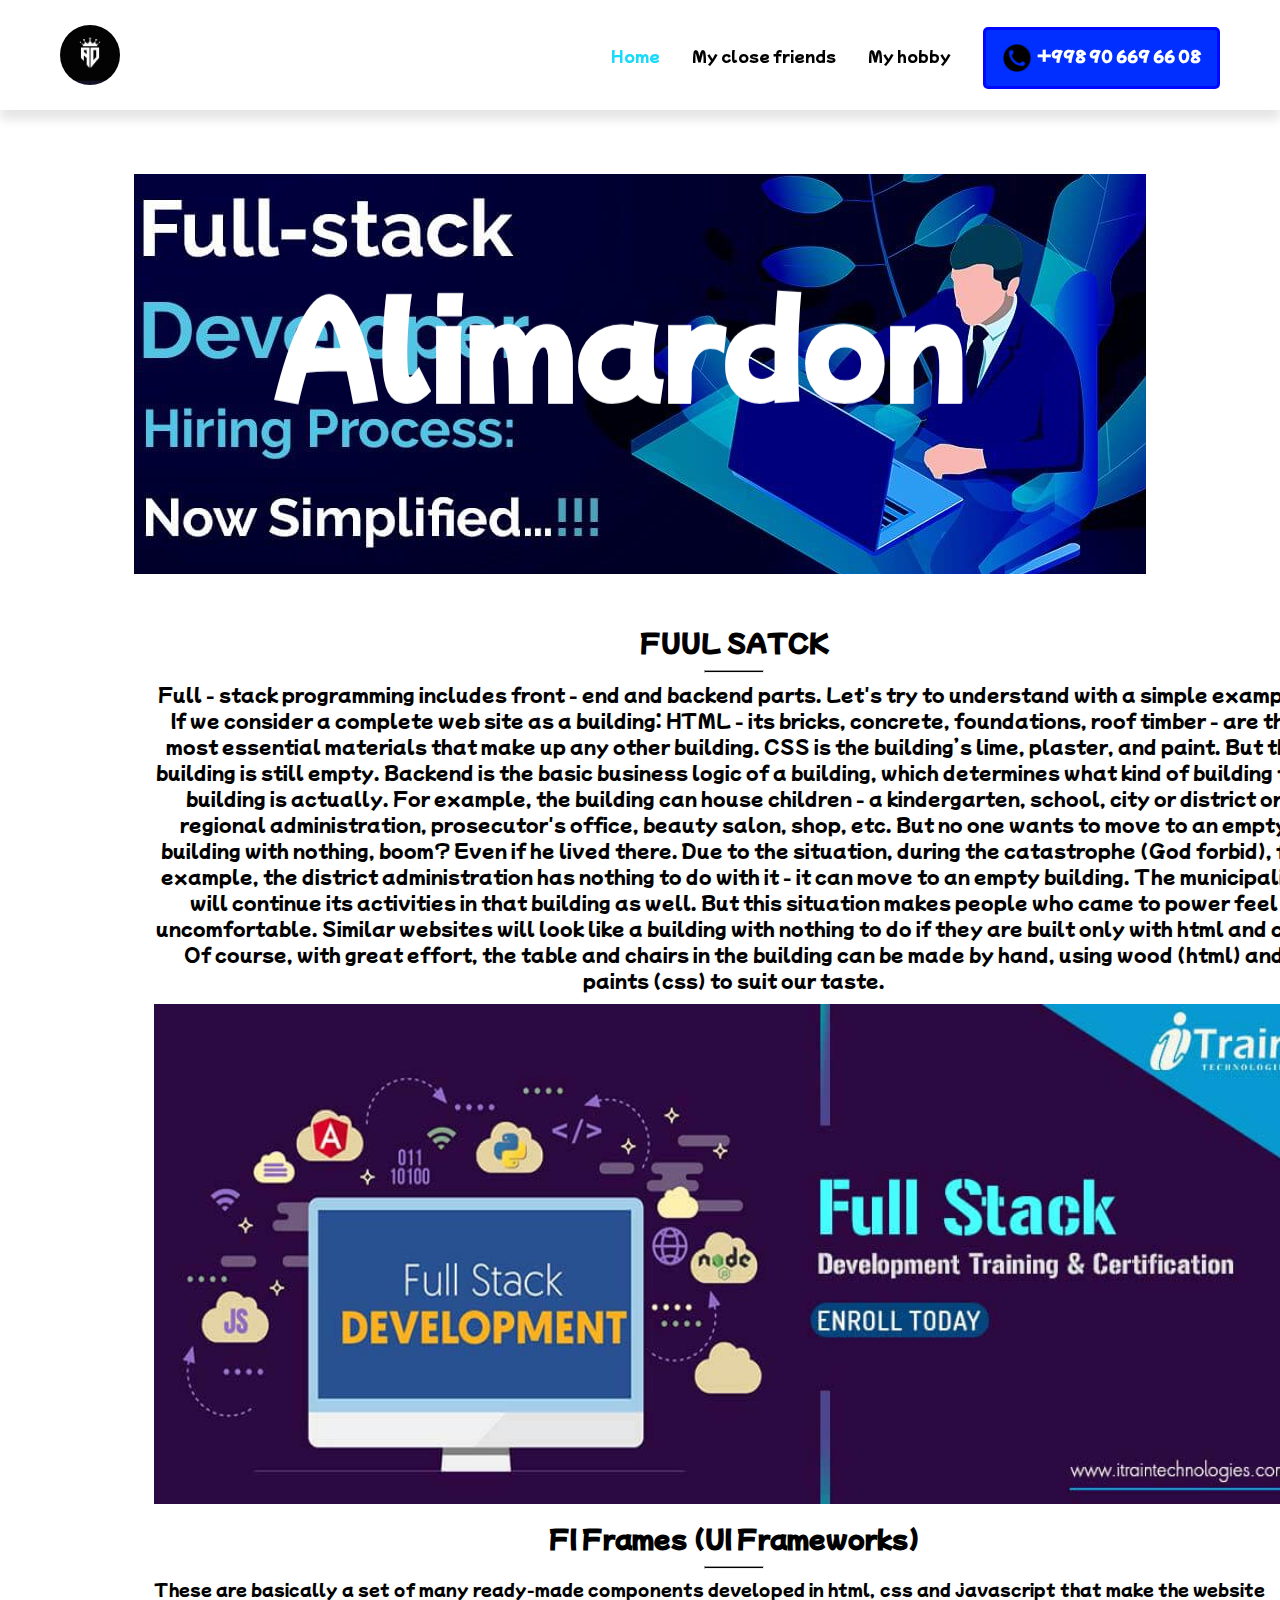
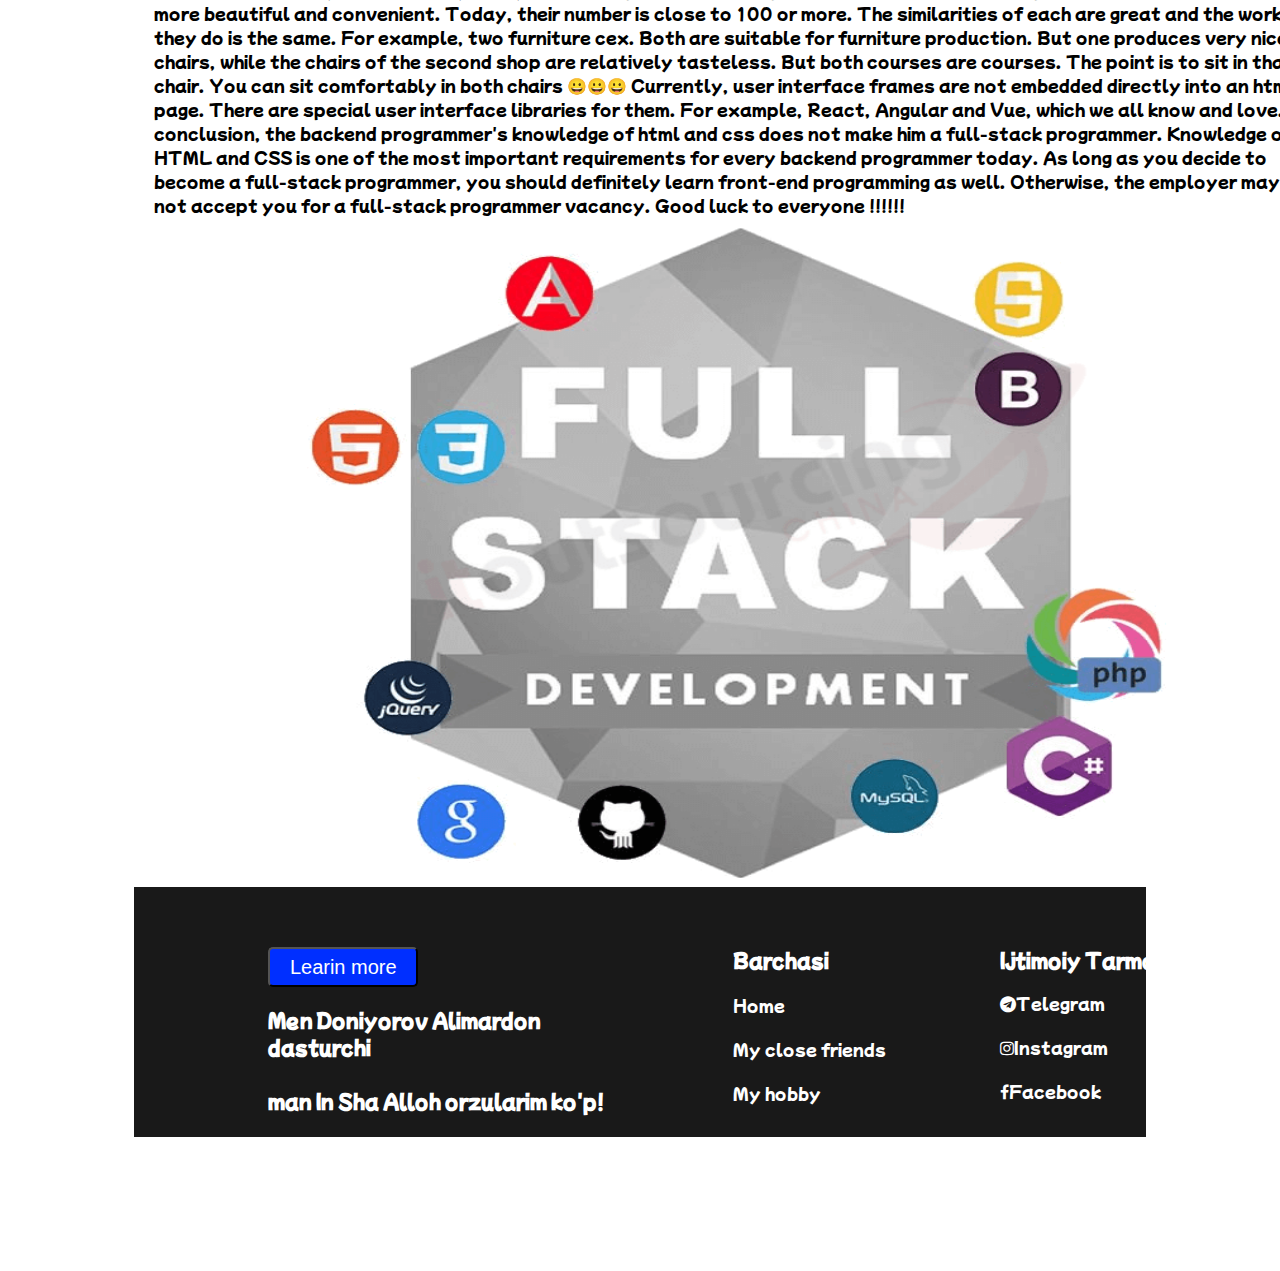
<file: index.html>
<!DOCTYPE html>
<html lang="en">

<head>
    <meta charset="UTF-8">
    <meta http-equiv="X-UA-Compatible" content="IE=edge">
    <meta name="viewport" content="width=device-width, initial-scale=1.0">
    <link rel="stylesheet" href="https://cdnjs.cloudflare.com/ajax/libs/font-awesome/4.7.0/css/font-awesome.min.css">
    <link rel="stylesheet" href="./css/main.css">
    <title> WEB SAYT</title>
</head>

<body>
    <!-- ------------SITE HEADER--------------- -->
    <header class="site-header">
        <h1 class="visually-hidden">WEB SAYT</h1>
        <div class="container site-container">
            <a class="logo" href="#">
                <img class="logo-img" src="./images/logo.jpg" alt="logo" width="60" height="60">
            </a>

            <!-- --------------NAV----------------- -->
            <nav class="sitenav">
                <ul class="sitenav-list">
                    <li class="sitenav-item">
                        <a id="active" class="sitenav-link" href="#">Home</a>
                    </li>

                    <li class="sitenav-item">
                        <a class="sitenav-link" href="my.close.friends.html">My close friends</a>
                    </li>

                    <li class="sitenav-item">
                        <a class="sitenav-link" href="my.hobby.html">My hobby</a>
                    </li>
                </ul>

                <a class="sitenav-btn" href="tel:998906696608">
                    <img class="sitenav-icon" src="./images/tel.png" alt="tel logo" width="30" height="30">+998 90 669
                    66 08</a>
            </nav>
        </div>
    </header>
    <!-- ----------------SITE MAIN--------------- -->
<main class="site-main">
    <section class="hero">
        <div class="container">
            <div class="hero-top">
                <h1 class="her-top-heading">
                    <marquee class="hero-top-heading-marquee" width="100%" direction="down" height="200px">
                        Doniyorov Alimardon
                    </marquee>
                </h1>
            </div>
        </div>
    </section>

    <section class="information">
        <div class="container">
            <div class="information-hero">
                <h2 class="information-hero-heading">FUUL SATCK</h2>
                <hr class="information-hero-hr">
                <p class="information-hero-paragraph">Full - stack programming includes front - end and backend
                    parts. Let's try to understand with a simple example:

                    If we consider a complete web site as a building:

                    HTML - its bricks, concrete, foundations, roof timber - are the most essential materials that
                    make up any other building.

                    CSS is the building’s lime, plaster, and paint. But the building is still empty.

                    Backend is the basic business logic of a building, which determines what kind of building the
                    building is actually. For example, the building can house children - a kindergarten, school,
                    city or district or regional administration, prosecutor's office, beauty salon, shop, etc.

                    But no one wants to move to an empty building with nothing, boom? Even if he lived there. Due to
                    the situation, during the catastrophe (God forbid), for example, the district administration has
                    nothing to do with it - it can move to an empty building. The municipality will continue its
                    activities in that building as well. But this situation makes people who came to power feel
                    uncomfortable. Similar websites will look like a building with nothing to do if they are built
                    only with html and css. Of course, with great effort, the table and chairs in the building can
                    be made by hand, using wood (html) and paints (css) to suit our taste.</p>

                <img class="iformation-hero-img" src="./images/bgimg1.jpg" alt="ful stack img" width="1150"
                    height="500">
            </div>
            <div class="information-top">
                <h2 class="informaton-top-heading">FI Frames (UI Frameworks)</h2>
                <hr class="information-hero-hr">
                <p class="information-top-paragraph">These are basically a set of many ready-made components
                    developed in html, css and javascript that make the website more beautiful and convenient.
                    Today, their number is close to 100 or more. The similarities of each are great and the work
                    they do is the same. For example, two furniture cex. Both are suitable for furniture production.
                    But one produces very nice chairs, while the chairs of the second shop are relatively tasteless.
                    But both courses are courses. The point is to sit in that chair. You can sit comfortably in both
                    chairs 😀😀😀

                    Currently, user interface frames are not embedded directly into an html page. There are special
                    user interface libraries for them. For example, React, Angular and Vue, which we all know and
                    love.

                    In conclusion, the backend programmer's knowledge of html and css does not make him a full-stack
                    programmer. Knowledge of HTML and CSS is one of the most important requirements for every
                    backend programmer today. As long as you decide to become a full-stack programmer, you should
                    definitely learn front-end programming as well. Otherwise, the employer may not accept you for a
                    full-stack programmer vacancy. Good luck to everyone !!!!!!</p>
                <img class="information-top-img" src="./images/bgimg2.png" alt="fuul stack img" width="1150"
                    height="650">
            </div>
        </div>
    </section>
</main>

<!-- -----------SITE FOOTER----------- -->
<footer class="site-footer">
    <div class="container">
        <div class="hero-footer">
            <div class="hero-footer-top">
                <button class="btn">Learin more</button>
                <h3 class="hero-footer-top-heading">Men Doniyorov Alimardon dasturchi <br><br>man In Sha Alloh orzularim
                    ko'p!</h3>
            </div>

            <ul class="hero-footer-list">
                <li  class="hero-footer-item">
                    <h3 class="hero-footer-list-heading">Barchasi</h3>
                </li>
                <li class="hero-footer-item">
                    <a class="hero-footer-link" href="#">Home</a>
                </li>

                <li class="hero-footer-item">
                    <a class="hero-footer-link" href="#">My close friends</a>
                </li>

                <li class="hero-footer-item">
                    <a class="hero-footer-link" href="#">My hobby</a>
                </li>
            </ul>



            <ul class="hero-footer-list">
                <h3 class="hero-footer-list-heading">Ijtimoiy Tarmoqlar</h3>
                <li class="hero-footer-item">
                    <a class="hero-footer-link" href="https://t.me/alimardon28"><i class="fa fa-telegram"></i>Telegram</a>
                </li>

                <li class="hero-footer-item">
                    <a class="hero-footer-link" href="#"><i class="fa fa-instagram "></i>Instagram</a>
                </li>

                <li class="hero-footer-item">
                    <a class="hero-footer-link" href="#"><i class="fa fa-facebook"></i>Facebook</a>
                </li>
            </ul>

        </div>
    </div>
</footer>
</body>

</html>
</file>
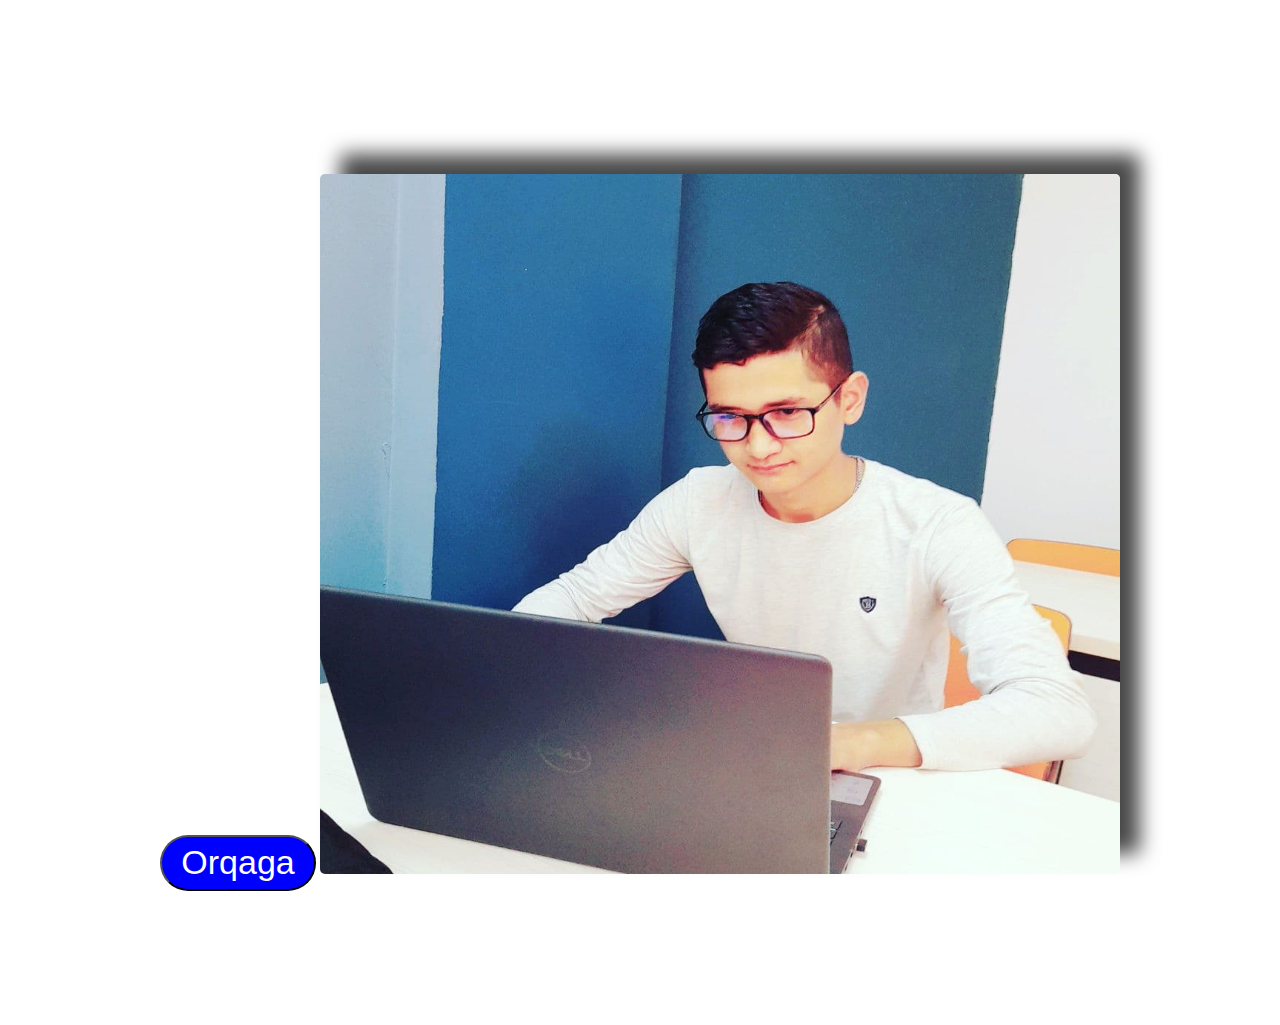
<file: img.html>
<!DOCTYPE html>
<html lang="en">
<head>
    <meta charset="UTF-8">
    <meta http-equiv="X-UA-Compatible" content="IE=edge">
    <meta name="viewport" content="width=device-width, initial-scale=1.0">
    <link rel="stylesheet" href="./css/main.css">
    <title>web sayt</title>
</head>
<body>
   <!-- -----------SITE  HEADER------------- -->
   <header></header>

   <!-- ------------SITE MAIN--------------- -->

   <main class="site-main">
        <section class="site-main-section">
            <div class="site-main-section-top">
               <a href="my.close.friends.html">
                <button class="site-main-section-top-btn">Orqaga</button>
               </a>
                <img class="site-main-section-top-img" src="./images/mashrab.jpg" alt="mashab" width="800" height="700">
            </div>
        </section>
   </main>

   <!-- ------------------SITE FOOTER------------- -->
   <footer></footer>
</body>
</html>
</file>
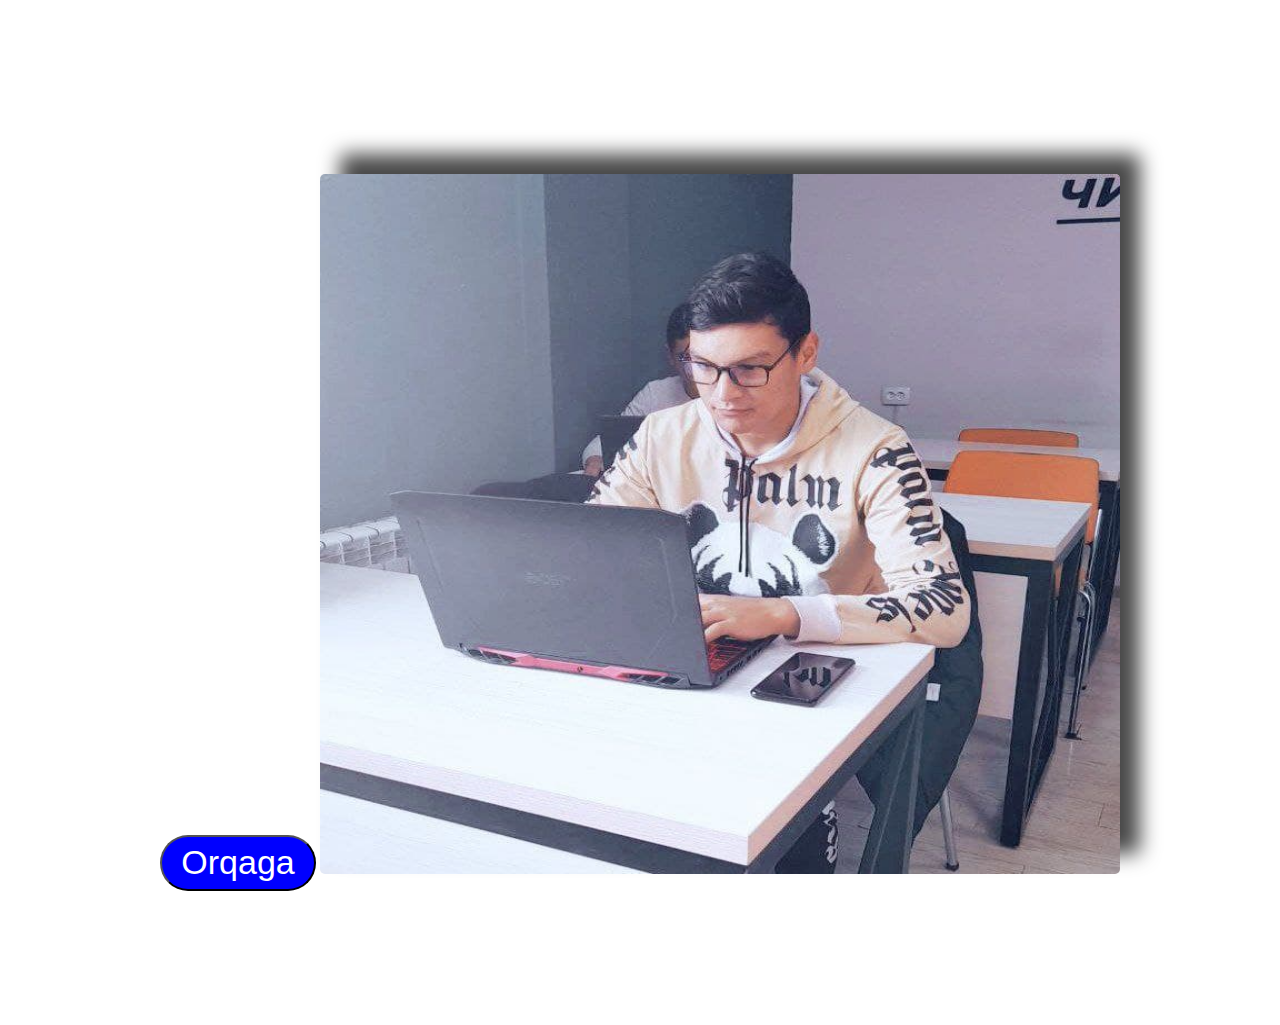
<file: img2.html>
<!DOCTYPE html>
<html lang="en">
<head>
    <meta charset="UTF-8">
    <meta http-equiv="X-UA-Compatible" content="IE=edge">
    <meta name="viewport" content="width=device-width, initial-scale=1.0">
    <link rel="stylesheet" href="./css/main.css">
    <title>web sayt</title>
</head>
<body>
     <!-- -----------SITE  HEADER------------- -->
   <header></header>

   <!-- ------------SITE MAIN--------------- -->

   <main class="site-main">
        <section class="site-main-section">
            <div class="site-main-section-top">
                <a href="my.close.friends.html">
                    <button class="site-main-section-top-btn">Orqaga</button>
                   </a>
                <img class="site-main-section-top-imgg" src="./images/tohirjon.jpg" alt="tohir" width="800" height="700">
            </div>
        </section>
   </main>

   <!-- ------------------SITE FOOTER------------- -->
   <footer></footer>
</body>
</html>
</file>
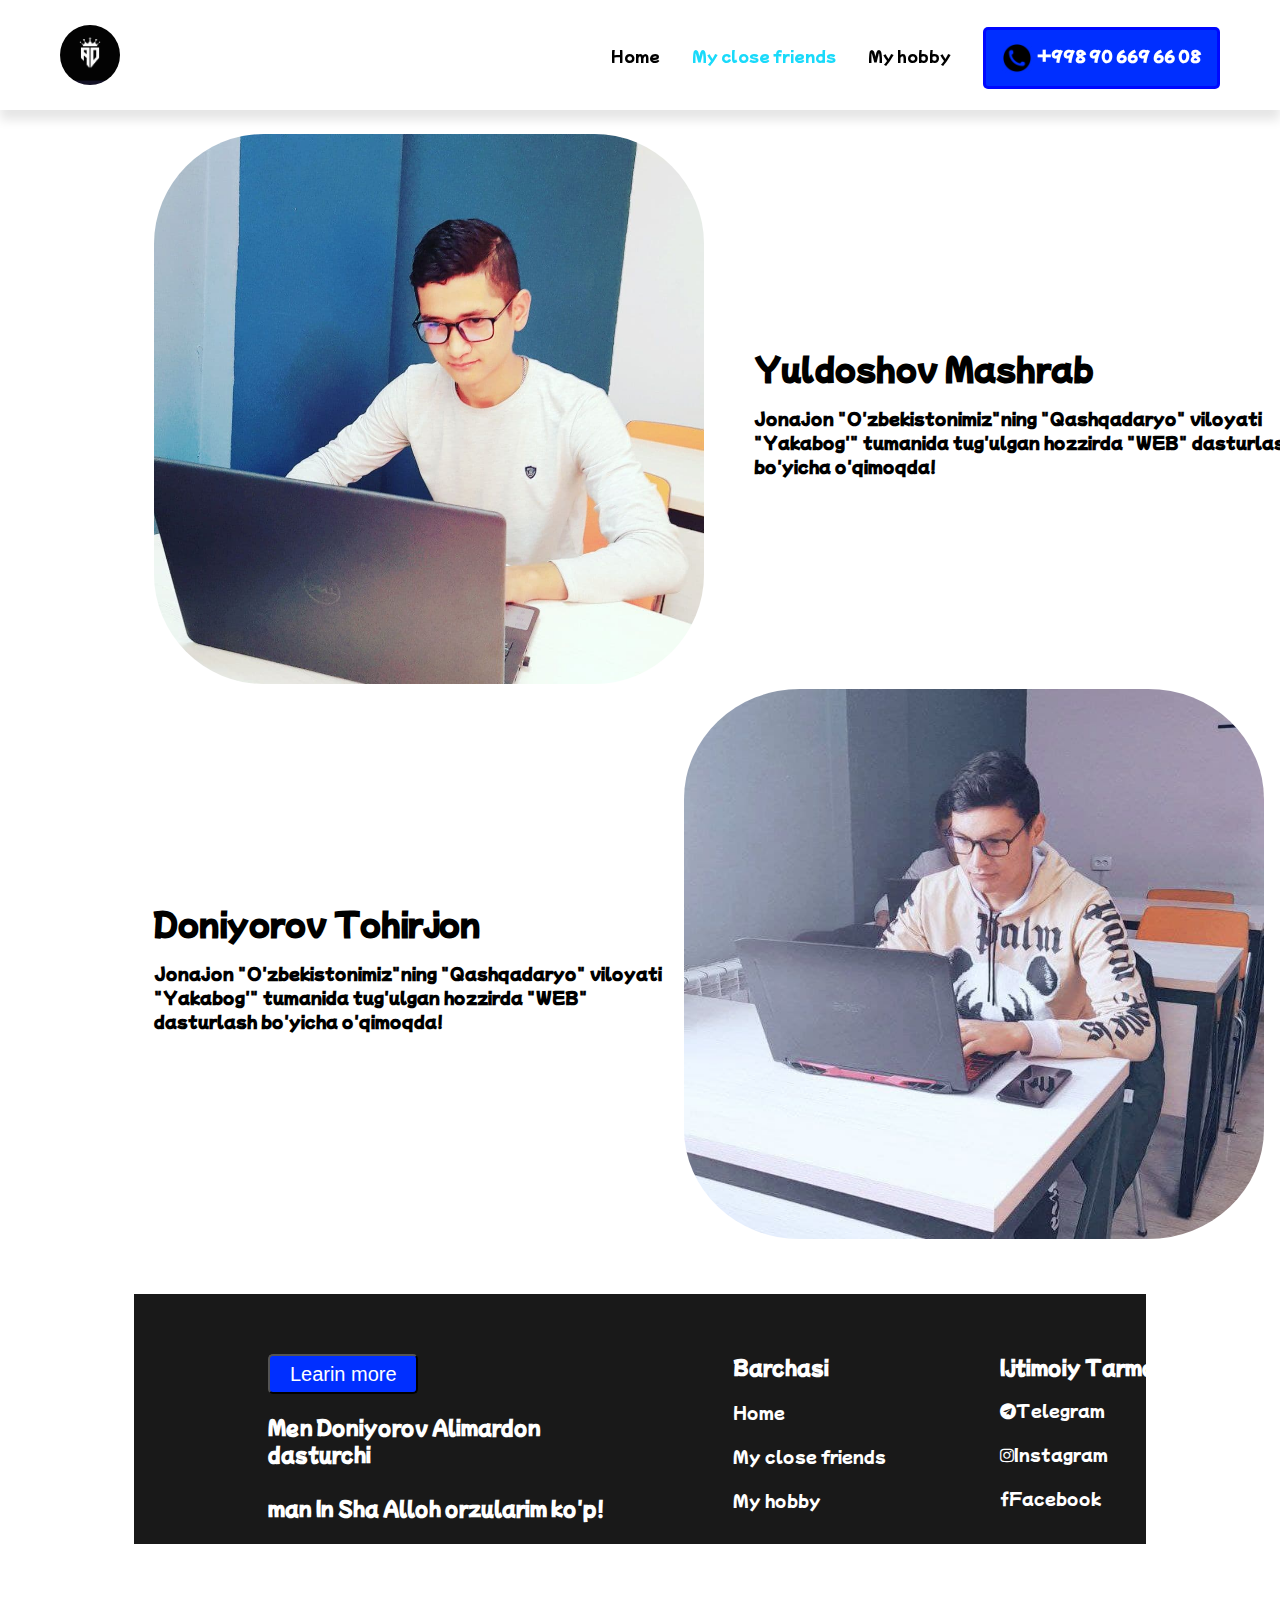
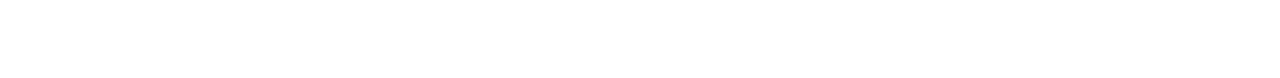
<file: my.close.friends.html>
<!DOCTYPE html>
<html lang="en">
<head>
    <meta charset="UTF-8">
    <meta http-equiv="X-UA-Compatible" content="IE=edge">
    <meta name="viewport" content="width=device-width, initial-scale=1.0">
    <link rel="stylesheet" href="https://cdnjs.cloudflare.com/ajax/libs/font-awesome/4.7.0/css/font-awesome.min.css">
    <link rel="stylesheet" href="./css/main.css">
    <title> web sayt</title>
</head>
<body>
       <!-- ------------SITE HEADER--------------- -->
    <header class="site-header">
        <h1 class="visually-hidden">WEB SAYT</h1>
        <div class="container site-container">
            <a class="logo" href="#">
                <img class="logo-img" src="./images/logo.jpg" alt="logo" width="60" height="60">
            </a>

            <!-- --------------NAV----------------- -->
            <nav class="sitenav">
                <ul class="sitenav-list">
                    <li class="sitenav-item">
                        <a class="sitenav-link" href="index.html">Home</a>
                    </li>

                    <li class="sitenav-item">
                        <a id="active" class="sitenav-link" href="my.close.friends.html">My close friends</a>
                    </li>

                    <li class="sitenav-item">
                        <a class="sitenav-link" href="my.hobby.html">My hobby</a>
                    </li>
                </ul>

                <a class="sitenav-btn" href="tel:998906696608">
                    <img class="sitenav-icon" src="./images/tel.png" alt="tel logo" width="30" height="30">+998 90 669
                    66 08</a>
            </nav>
        </div>
    </header>

    <!-- -----------------SITE-MAIN---------------- -->

    <main class="site_main">
        <section class="site_hero">
            <div class="container">
                 <ul class="site_hero-item">
                     <li class="site_hero-item-list">
                         <a href="img.html"> <img class="site_hero-item-list-img" src="./images/mashrab.jpg" alt="mashrab images" width="550" height="550"></a>
                           <div class="site_hero-item-list-div">

                            <h2 class="site_hero-item-list-div-heading">Yuldoshov Mashrab</h2>

                            <p class="site_hero-item-list-div-paragraph">Jonajon "O'zbekistonimiz"ning "Qashqadaryo" viloyati "Yakabog'" tumanida tug'ulgan hozzirda "WEB" dasturlash bo'yicha o'qimoqda!</p>
                           </div>
                     </li>

                     <li class="site_hero-item-list">
                        <div class="site_hero-item-list-div">
                            <h2 class="site_hero-item-list-div-heading">Doniyorov Tohirjon</h2>

                            <p class="site_hero-item-list-div-paragraph">Jonajon "O'zbekistonimiz"ning "Qashqadaryo" viloyati "Yakabog'" tumanida tug'ulgan hozzirda "WEB" dasturlash bo'yicha o'qimoqda!</p>
                           </div>
                           <a href="img2.html">
                            <img class="site_hero-item-list-img" src="./images/tohirjon.jpg" alt="tohirjon images" width="580" height="550">
                           </a>
                     </li>
                 </ul>
            </div>
        </section>
    </main>

    <!-- ---------------------FOOTER----------------- -->

    <footer class="site-footer">
        <div class="container">
            <div class="hero-footer">
                <div class="hero-footer-top">
                    <button class="btn">Learin more</button>
                    <h3 class="hero-footer-top-heading">Men Doniyorov Alimardon dasturchi <br><br>man In Sha Alloh orzularim
                        ko'p!</h3>
                </div>

                <ul class="hero-footer-list">
                    <li  class="hero-footer-item">
                        <h3 class="hero-footer-list-heading">Barchasi</h3>
                    </li>
                    <li class="hero-footer-item">
                        <a class="hero-footer-link" href="#">Home</a>
                    </li>

                    <li class="hero-footer-item">
                        <a class="hero-footer-link" href="#">My close friends</a>
                    </li>

                    <li class="hero-footer-item">
                        <a class="hero-footer-link" href="#">My hobby</a>
                    </li>
                </ul>



                <ul class="hero-footer-list">
                    <h3 class="hero-footer-list-heading">Ijtimoiy Tarmoqlar</h3>
                    <li class="hero-footer-item">
                        <a class="hero-footer-link" href="#"><i class="fa fa-telegram"></i>Telegram</a>
                    </li>

                    <li class="hero-footer-item">
                        <a class="hero-footer-link" href="#"><i class="fa fa-instagram "></i>Instagram</a>
                    </li>

                    <li class="hero-footer-item">
                        <a class="hero-footer-link" href="#"><i class="fa fa-facebook"></i>Facebook</a>
                    </li>
                </ul>

            </div>
        </div>
    </footer>
</body>
</html>
</file>
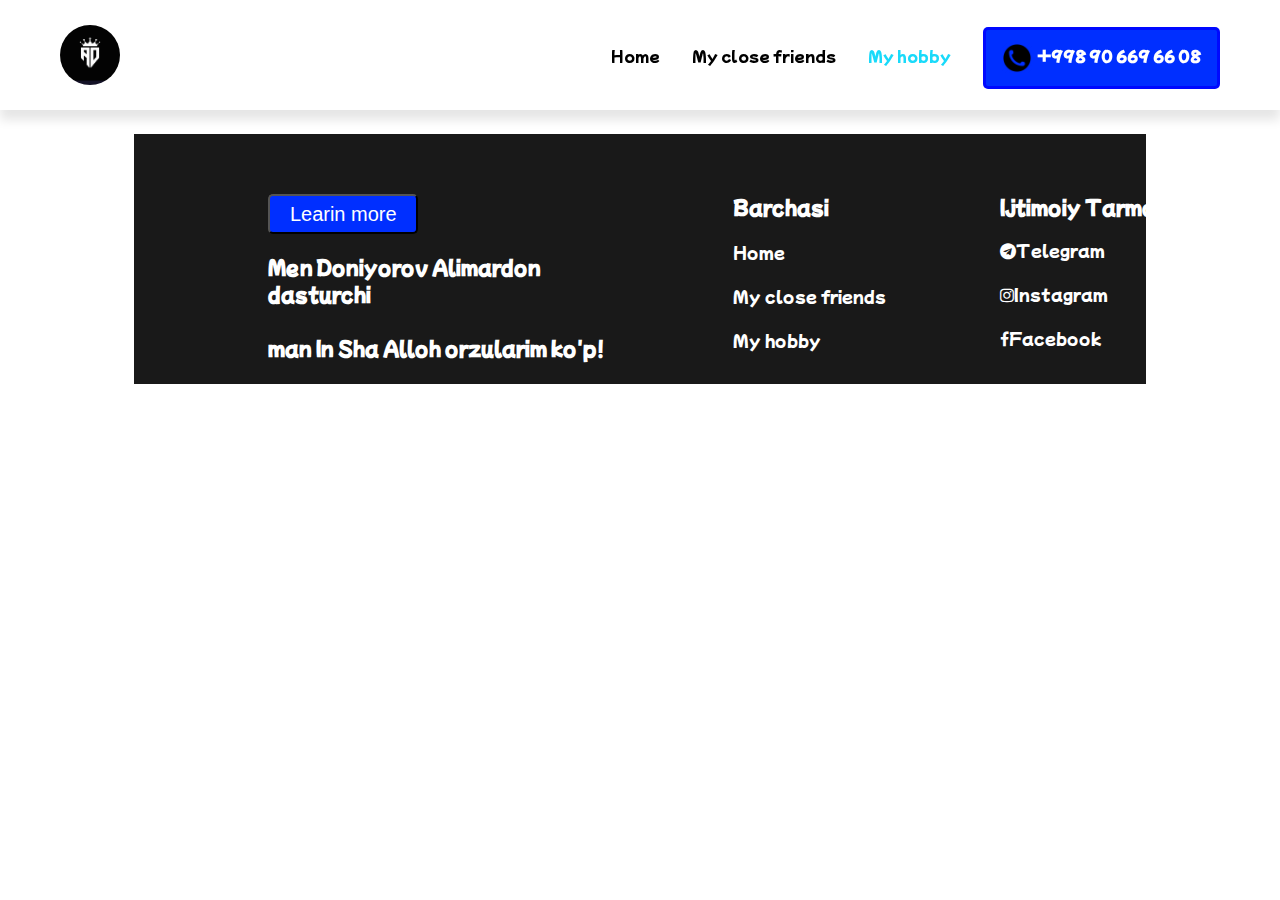
<file: my.hobby.html>
<!DOCTYPE html>
<html lang="en">
<head>
    <meta charset="UTF-8">
    <meta http-equiv="X-UA-Compatible" content="IE=edge">
    <meta name="viewport" content="width=device-width, initial-scale=1.0">
    <link rel="stylesheet" href="https://cdnjs.cloudflare.com/ajax/libs/font-awesome/4.7.0/css/font-awesome.min.css">
    <link rel="stylesheet" href="./css/main.css">
    <title>web sayt</title>
</head>
<body>
     <!-- ------------SITE HEADER--------------- -->
     <header class="site-header">
        <h1 class="visually-hidden">WEB SAYT</h1>
        <div class="container site-container">
            <a class="logo" href="#">
                <img class="logo-img" src="./images/logo.jpg" alt="logo" width="60" height="60">
            </a>

            <!-- --------------NAV----------------- -->
            <nav class="sitenav">
                <ul class="sitenav-list">
                    <li class="sitenav-item">
                        <a class="sitenav-link" href="index.html">Home</a>
                    </li>

                    <li class="sitenav-item">
                        <a class="sitenav-link" href="my.close.friends.html">My close friends</a>
                    </li>

                    <li class="sitenav-item">
                        <a id="active" class="sitenav-link" href="my.hobby.html">My hobby</a>
                    </li>
                </ul>

                <a class="sitenav-btn" href="tel:998906696608">
                    <img class="sitenav-icon" src="./images/tel.png" alt="tel logo" width="30" height="30">+998 90 669
                    66 08</a>
            </nav>
        </div>
    </header>

    <!-- ------------SITE MAIN---------- -->
    <main>

    </main>

    <!-- ---------------SITE FOOTER----------- -->

    <footer class="site-footer">
        <div class="container">
            <div class="hero-footer">
                <div class="hero-footer-top">
                    <button class="btn">Learin more</button>
                    <h3 class="hero-footer-top-heading">Men Doniyorov Alimardon dasturchi <br><br>man In Sha Alloh orzularim
                        ko'p!</h3>
                </div>

                <ul class="hero-footer-list">
                    <li  class="hero-footer-item">
                        <h3 class="hero-footer-list-heading">Barchasi</h3>
                    </li>
                    <li class="hero-footer-item">
                        <a class="hero-footer-link" href="#">Home</a>
                    </li>

                    <li class="hero-footer-item">
                        <a class="hero-footer-link" href="#">My close friends</a>
                    </li>

                    <li class="hero-footer-item">
                        <a class="hero-footer-link" href="#">My hobby</a>
                    </li>
                </ul>



                <ul class="hero-footer-list">
                    <h3 class="hero-footer-list-heading">Ijtimoiy Tarmoqlar</h3>
                    <li class="hero-footer-item">
                        <a class="hero-footer-link" href="#"><i class="fa fa-telegram"></i>Telegram</a>
                    </li>

                    <li class="hero-footer-item">
                        <a class="hero-footer-link" href="#"><i class="fa fa-instagram "></i>Instagram</a>
                    </li>

                    <li class="hero-footer-item">
                        <a class="hero-footer-link" href="#"><i class="fa fa-facebook"></i>Facebook</a>
                    </li>
                </ul>

            </div>
        </div>
    </footer>
</body>
</html>
</file>
<file: css/main.css>
@import url('https://fonts.googleapis.com/css2?family=Mochiy+Pop+P+One&display=swap');

@import url('https://fonts.googleapis.com/css2?family=Mochiy+Pop+P+One&display=swap');

*,
*::after,
*::before{
    box-sizing: border-box;
}

body{
    font-size: 16px;
    font-family: 'Mochiy Pop P One', sans-serif;
    font-family: 'Mochiy Pop P One', sans-serif;
    margin:134px;
}

img{
    display: inline-block;
}

.container{
    width: 1200px;
    margin: 0 auto;
    padding: 0 20px;
}

.visually-hidden {
    position: absolute;
    width: 1px;
    height: 1px;
    margin: -1px;
    padding: 0;
    overflow: hidden;
    border: 0;
    clip: rect(0 0 0 0)
  }
  /* HEADER */
.site-header{
    position: fixed;
    z-index: 1;
    width: 100%;
    top: 0;
    left: 0;
    display: flex;
    padding-top: 5px;
    background-color: #fff;
    box-shadow: 0px 10px 10px rgba(0, 0, 0, 0.1)
}

.site-container{
   display: flex;
}

.logo{
   margin: 0;
   padding: 20px 0;
}

.logo-img{
    display: inline-block;
    text-decoration: none;
    border-radius: 50%;
}

 /* NAV */
.sitenav{
    display: flex;
    align-items: center;
    margin-left:auto;
}

.sitenav-list{
    display: flex;
    list-style: none;
    padding: 8px 16px;
}

.sitenav-link{
    display: inline-block;
    padding: 13px 16px;
    text-decoration: none;
    font-size: 15px;
    line-height: 24px;
    color: #000000;
    border-bottom: 3px solid transparent;
}

.sitenav-link:hover {
    border-bottom: 3px solid #000;
    color: #494949;
}

.sitenav-link:active{
    background-color: #191919;
    color: #fff;

}

#active{
    color: #19dafa !important;
    border-bottom:transparent;
}


.sitenav-btn{
    display: inline-block;
    padding: 13px 16px;
    text-decoration: none;
    font-size: 15px;
    line-height: 24px;
    border: 3px solid #00fc;
    background-color: rgb(0, 47, 255);
    color: #fff;
    border-radius: 5px;
    font-weight: 600;
}

.sitenav-icon{
    vertical-align: middle;
    margin-right: 5px;
}

.sitenav-btn:hover{
    background-color:#00bc;
}

.sitenav-btn:active{
    background-color: #fff;
    border: 3px solid #00fc;
    color:#00bc ;
}

/* MAIN */

.site-main{
    margin: 0;
    padding: 0;
    padding-top: 40px;
}

.hero{
    margin: 0;
    padding: 0;
    background-image: url(../images/bgimg.jpg);
    background-repeat: no-repeat;
    background-position: center;
    width: 100%;
    height: 400px;

}
.hero-top{
    padding-top: 30px;
    font-size: 60px;
    font-weight: 600;
}

.her-top-heading{
  color: #fff;
}

.hero-top-heading-marquee{
    margin-left: 120px;
}

.information-hero{
    margin: 0;
    padding: 0;
    padding-top: 50px;
    margin-bottom: 11px;
}

.information-hero-heading{
    margin: 0;
    padding: 0;
    text-align: center;
    margin-bottom: 11px;
}

.information-hero-hr{
    width: 60px;
    height: 3px;
    background-color: #000;
    align-items: center;
    margin-bottom: 8px;
}

.information-hero-paragraph{
    margin: 0;
    padding: 0;
    font-size: 18px;
    font-weight: 30px;
    margin-bottom: 11px;
    text-align: center;
}

.information-top-img{
    margin-bottom: 4px;
}

.information-top{
    margin: 0;
    padding: 0;

}

.informaton-top-heading{
    margin: 0;
    padding: 0;
    text-align: center;
    margin-bottom:11px;
}

.information-top-paragraph{
    margin: 0;
    padding: 0;
    align-items: center;
    justify-content: center;
    margin-bottom: 11px;
}

/* FOOTER */
.site-footer{
    background: #191919;
    height: 250px;
}
.hero-footer{
    display: flex;
    justify-content:space-evenly;
}

.hero-footer-top{
    padding-top: 60px;
}

.btn{
    width: 150px;
    height: 40px;
    border-radius: 5px;
    background-color: rgb(0, 47, 255);
    color: #fff;
    font-size: 20px;
    font-weight: 20px;
}


.hero-footer-item{
    margin-bottom: 20px;
}
.hero-footer-top-heading{
    width: 350px;
    height: 40px;
    color: #fff;
}

.hero-footer-list{
    position: relative;
    top: 40px;
    margin: 0;
    padding: 0;
    list-style: none;
}

.hero-footer-list-heading{
    color: #fff;
}

.hero-footer-link{
      text-decoration: none;
      font-size: 16px;
      color: #fff;
}


/* MY CLOSE FRIENDS */
/* SITE MAIN */

.sitemain{
    margin: 0;
    padding: 0;
}

.site_hero{
    padding-bottom: 50px;
}

#active{
    color: #19dafa !important;
    border: transparent;
}

.site_hero-item{
    list-style: none;
    margin: 0;
    padding: 0;
}

.site_hero-item-list-img{
    border-radius: 20%;
    margin-right: 50px;
}

.site_hero-item-list{
   display: flex;
   justify-content: center;
   align-items: center;
}

.site_hero-item-list-div{
    margin: 0;
    padding: 0;
    font-weight: bold;
}

.site_hero-item-list-div-heading{
    font-size: 30px;
    line-height: 28px;
    font-weight: bold;
    width: 380px;
    height: 28px;
}

.ite_hero-item-list-div-paragraph{
    display: inline-block;
    font-weight: bold;
    width:500px ;
    height: 60px;
    font-size: 20px;
}

/* MY HOBBY */
/* SITE MAIN */



/* SITE IMG */
/* SITE MAIN */
#active{
    color: #19dafa !important;
    border: transparent;
}

.site-main-section{
    margin: 0;
    padding: 0;
}

.site-main-section-top{
    text-align: center;
}

.site-main-section-top a{
    text-decoration: none;
}

.site-main-section-top-img{
    border-radius: 5px;
    box-shadow: 20px -20px 20px #494949;
    overflow:scroll;
}

.site-main-section-top-imgg{
    border-radius: 5px;
    box-shadow: 20px -20px 20px #494949;
}

.site-main-section-top-btn{
    width: 156px;
    height: 56px;
    background-color: blue;
    color: #fff;
    border-radius: 55px;
    font-size: 34px;
}

.site-main-section-top-btn:hover{
    color: blue;
    background-image: linear-gradient(45deg,blue,red,yellow,green,pink);

}
</file>
